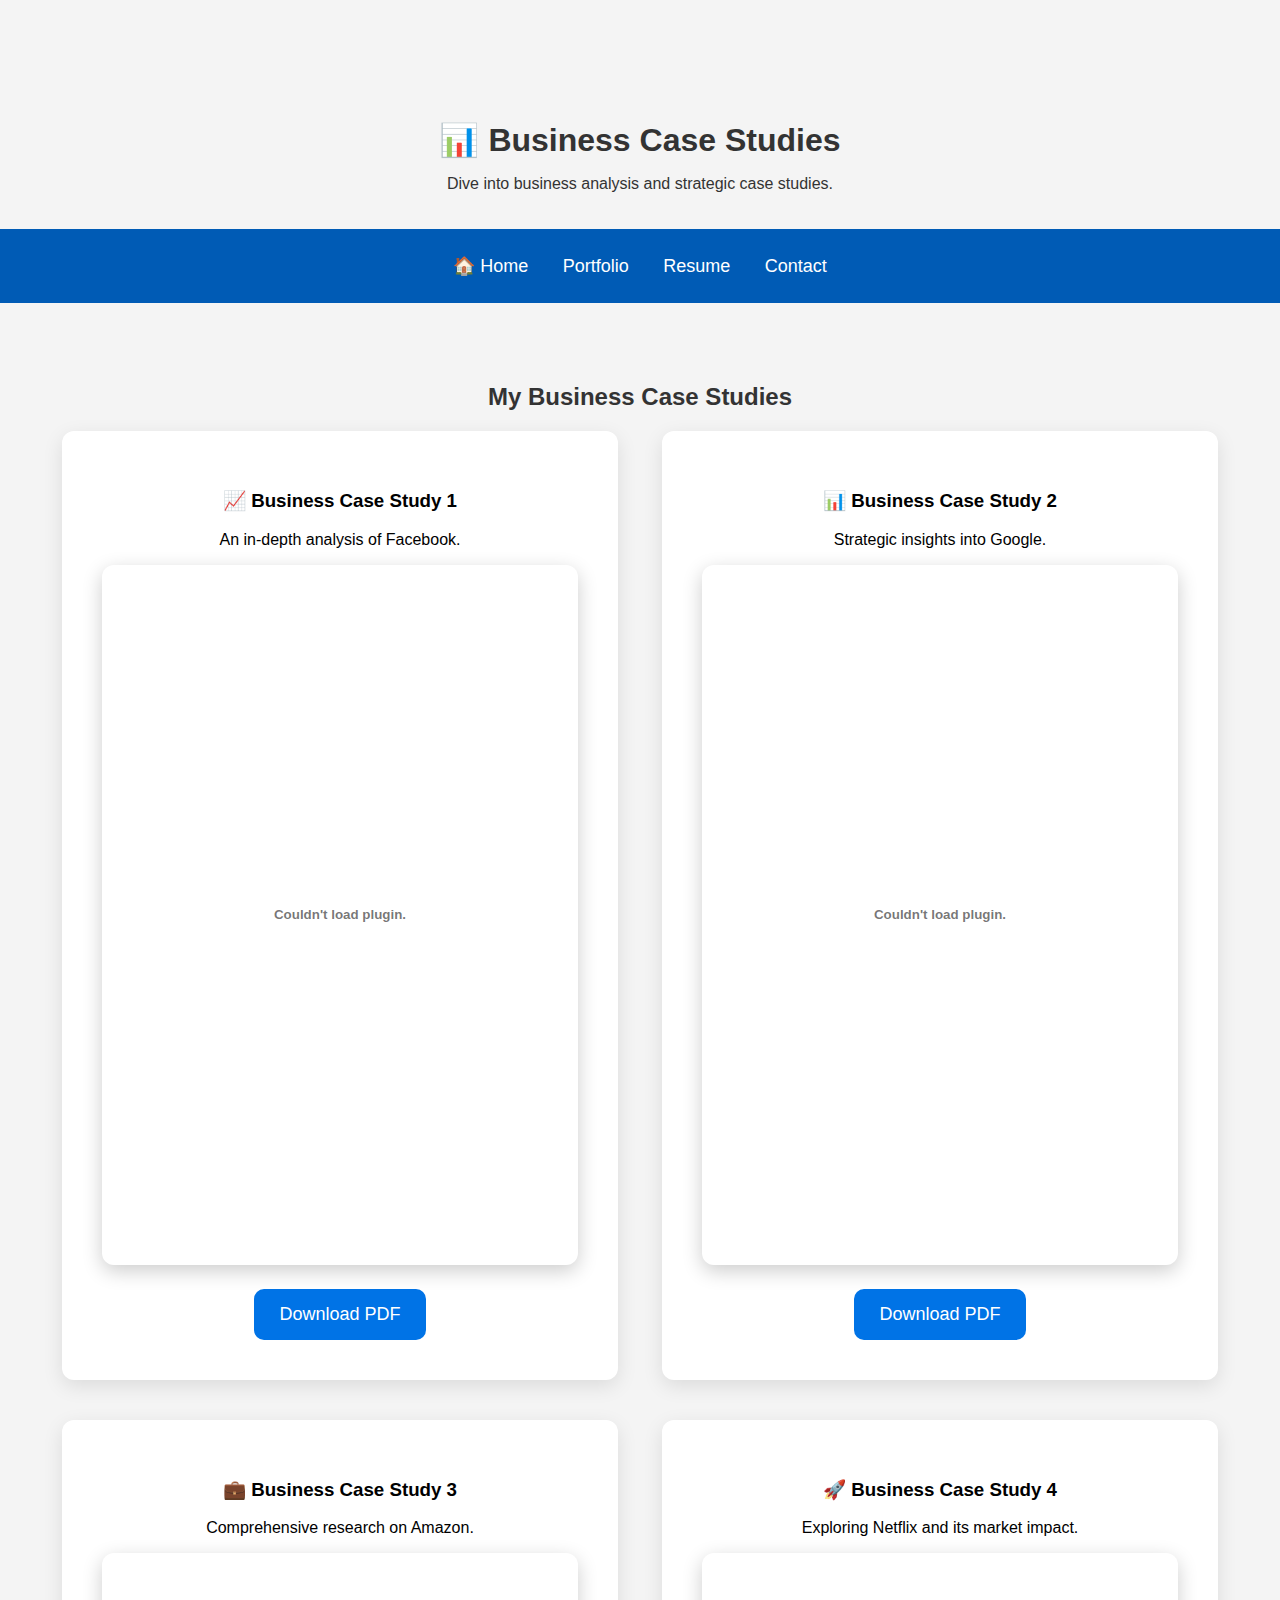
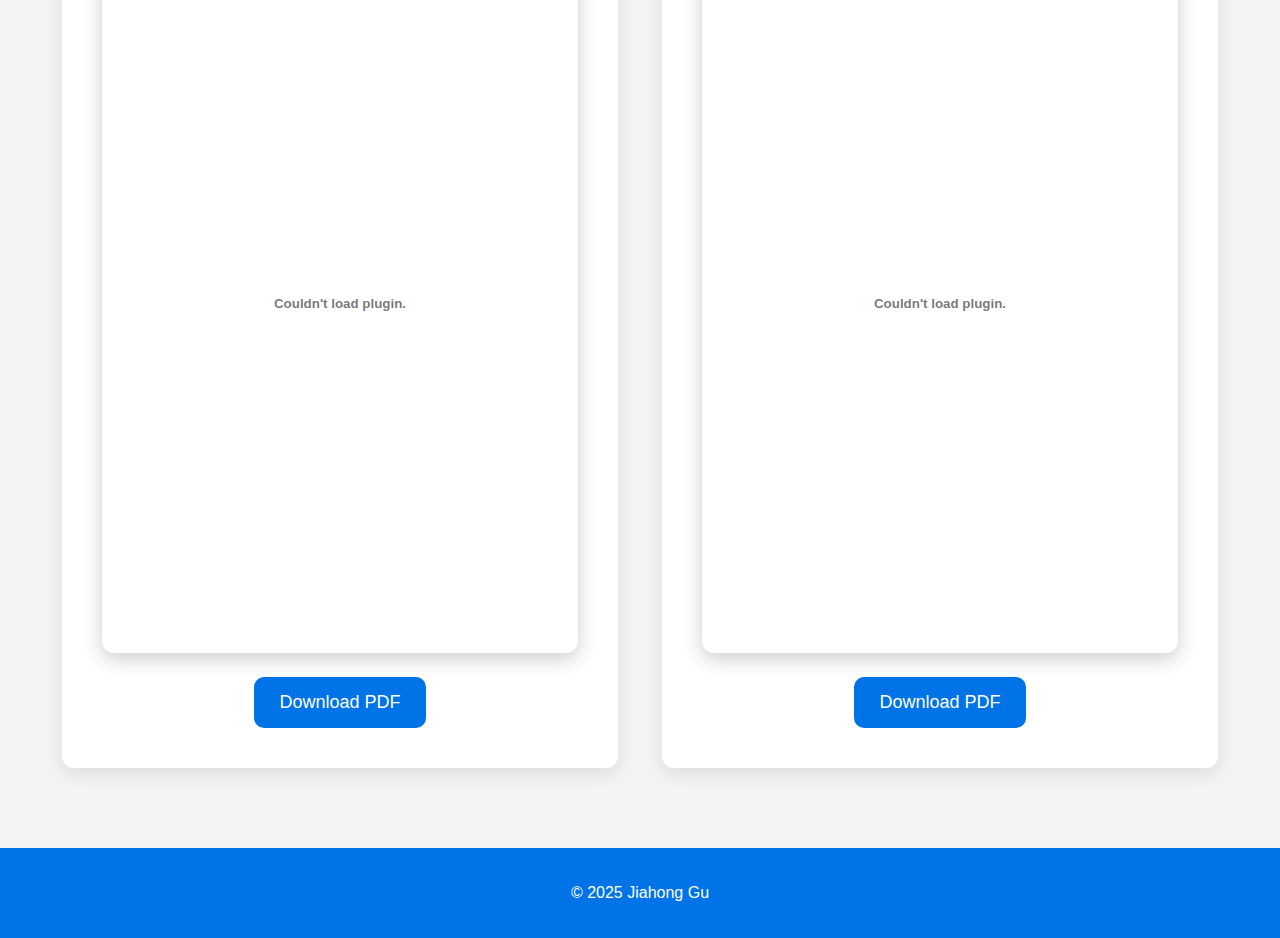
<file: business_case.html>
<!DOCTYPE html>
<html lang="en">
<head>
    <meta charset="UTF-8">
    <meta name="viewport" content="width=device-width, initial-scale=1.0">
    <title>Business Case Studies - Jiahong Gu</title>
    <link rel="stylesheet" href="css/styles.css">
</head>
<body id="business-case-page">

    <header>
        <h1>📊 Business Case Studies</h1>
        <p>Dive into business analysis and strategic case studies.</p>
    </header>

    <nav>
        <ul>
            <li><a href="index.html">🏠 Home</a></li>
            <li><a href="projects.html">Portfolio</a></li>
            <li><a href="resume.html">Resume</a></li>
            <li><a href="contact.html">Contact</a></li>
        </ul>
    </nav>

    <div class="container">
        <h2>My Business Case Studies</h2>

        <div class="project-grid">

            <!-- Business Case 1 -->
            <div class="project-card">
                <h3>📈 Business Case Study 1</h3>
                <p>An in-depth analysis of Facebook.</p>
                <embed src="media/business_case1.pdf" width="1000" height="700" type="application/pdf">
                <a href="media/business_case1.pdf" download class="btn">Download PDF</a>
            </div>

            <!-- Business Case 2 -->
            <div class="project-card">
                <h3>📊 Business Case Study 2</h3>
                <p>Strategic insights into Google.</p>
                <embed src="media/business_case2.pdf" width="1000" height="700" type="application/pdf">
                <a href="media/business_case2.pdf" download class="btn">Download PDF</a>
            </div>

            <!-- Business Case 3 -->
            <div class="project-card">
                <h3>💼 Business Case Study 3</h3>
                <p>Comprehensive research on Amazon.</p>
                <embed src="media/business_case3.pdf" width="1000" height="700" type="application/pdf">
                <a href="media/business_case3.pdf" download class="btn">Download PDF</a>
            </div>

            <!-- Business Case 4 -->
            <div class="project-card">
                <h3>🚀 Business Case Study 4</h3>
                <p>Exploring Netflix and its market impact.</p>
                <embed src="media/business_case4.pdf" width="1000" height="700" type="application/pdf">
                <a href="media/business_case4.pdf" download class="btn">Download PDF</a>
            </div>

        </div>
    </div>

    <footer>
        <p>&copy; 2025 Jiahong Gu</p>
    </footer>

</body>
</html>
</file>
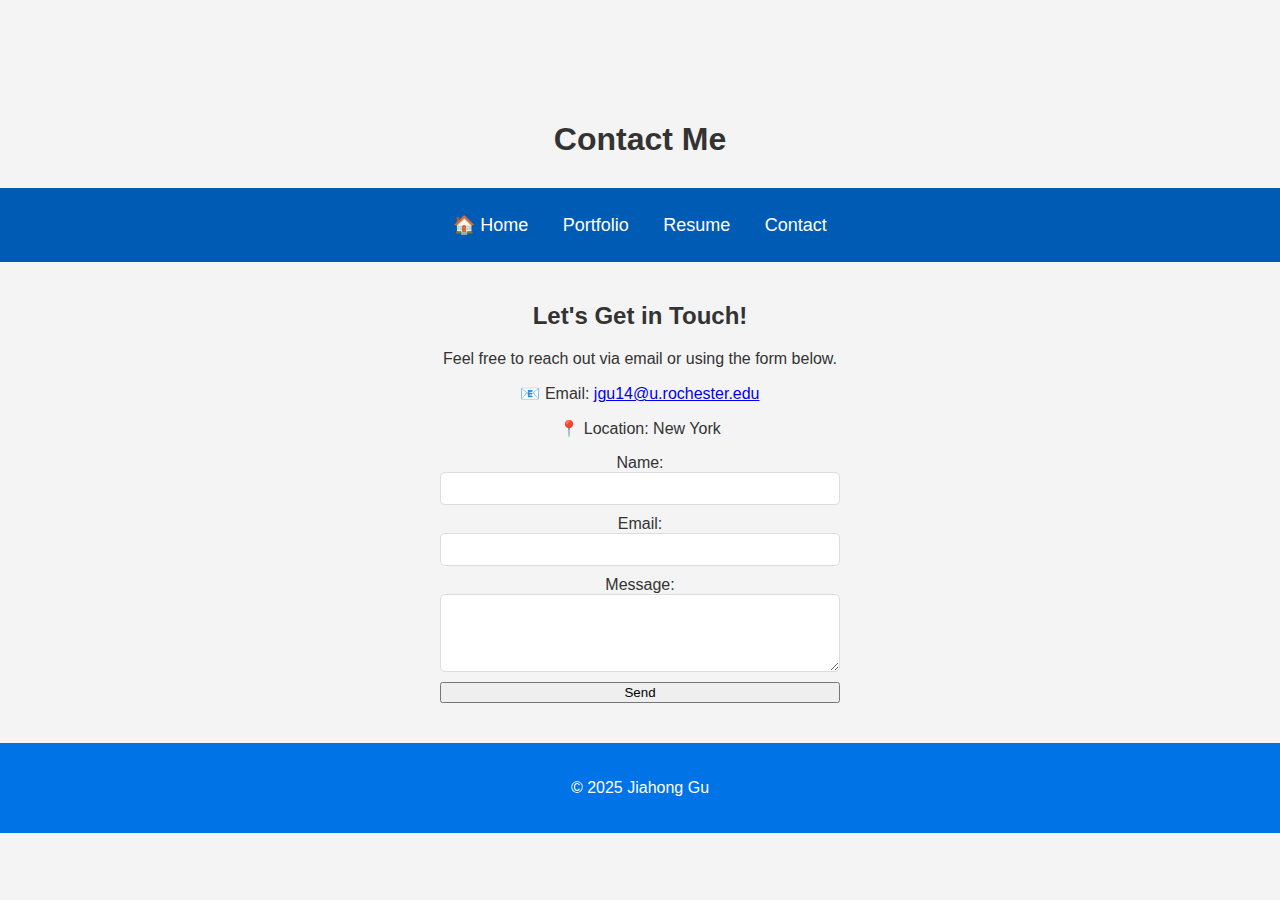
<file: contact.html>
<!DOCTYPE html>
<html lang="en">
<head>
    <meta charset="UTF-8">
    <meta name="viewport" content="width=device-width, initial-scale=1.0">
    <title>Contact - Jiahong Gu</title>
    <link rel="stylesheet" href="css/styles.css">
</head>
<body>

    <header>
        <h1>Contact Me</h1>
    </header>

    <nav>
        <ul>
            <li><a href="index.html">🏠 Home</a></li>
            <li><a href="projects.html">Portfolio</a></li>
            <li><a href="resume.html">Resume</a></li>
            <li><a href="contact.html">Contact</a></li>
        </ul>
    </nav>

    <div class="container">
        <h2>Let's Get in Touch!</h2>
        <p>Feel free to reach out via email or using the form below.</p>

        <p>📧 Email: <a href="jgu14@u.rochester.edu">jgu14@u.rochester.edu</a></p>
        <p>📍 Location: New York</p>

        <form>
            <label for="name">Name:</label>
            <input type="text" id="name" name="name" required>

            <label for="email">Email:</label>
            <input type="email" id="email" name="email" required>

            <label for="message">Message:</label>
            <textarea id="message" name="message" rows="4" required></textarea>

            <button type="submit">Send</button>
        </form>
    </div>

    <footer>
        <p>&copy; 2025 Jiahong Gu</p>
    </footer>

</body>
</html>
</file>
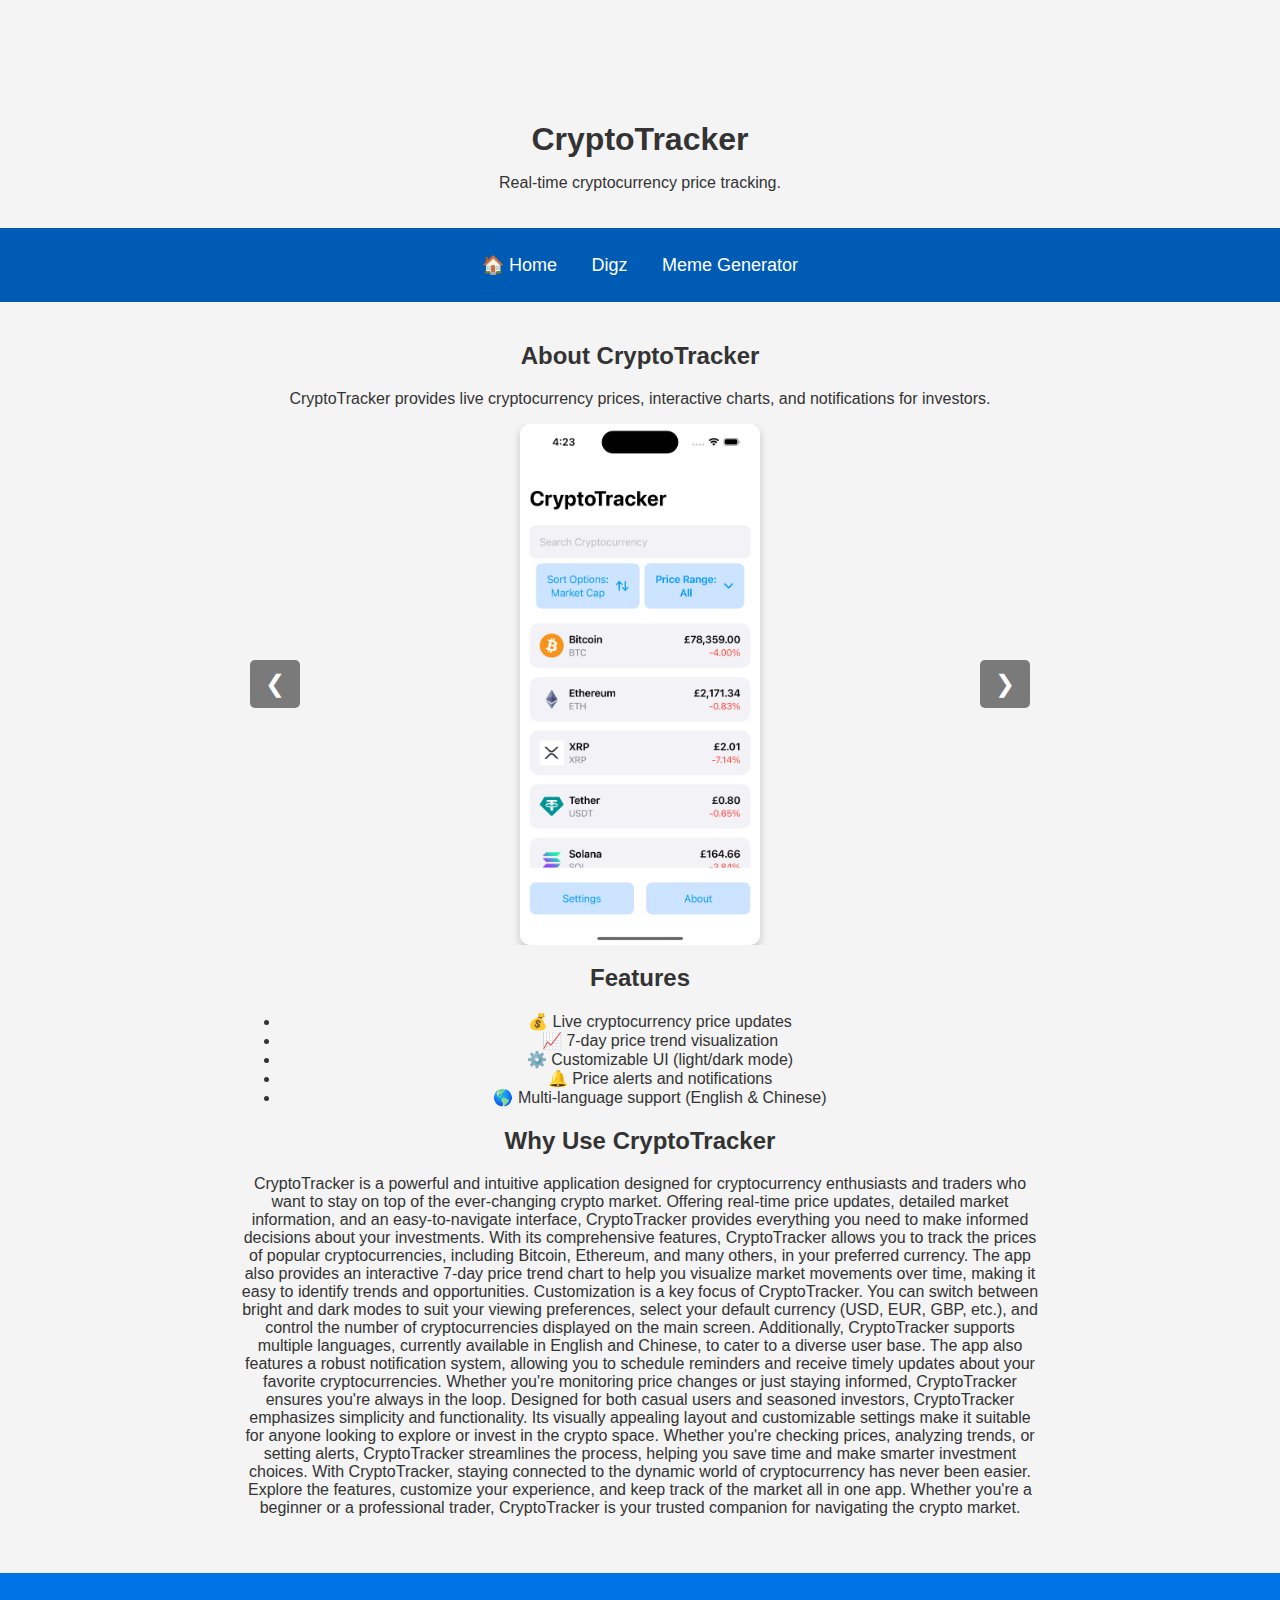
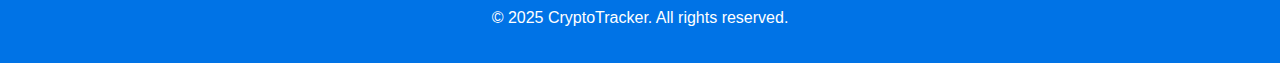
<file: crypto.html>
<!DOCTYPE html>
<html lang="en">
<head>
    <meta charset="UTF-8">
    <meta name="viewport" content="width=device-width, initial-scale=1.0">
    <title>CryptoTracker</title>
    <link rel="stylesheet" href="css/styles.css">
    <script defer src="js/script.js"></script>
</head>
<body>

    <header>
        <h1>CryptoTracker</h1>
        <p>Real-time cryptocurrency price tracking.</p>
    </header>

    <nav>
        <ul>
            <li><a href="index.html">🏠 Home</a></li>
            <li><a href="digz.html">Digz</a></li>
            <li><a href="meme.html">Meme Generator</a></li>
        </ul>
    </nav>

    <div class="container">
        <section>
            <h2>About CryptoTracker</h2>
            <p>CryptoTracker provides live cryptocurrency prices, interactive charts, and notifications for investors.</p>
        </section>

        <!-- Slideshow for CryptoTracker -->
<!-- Slideshow for CryptoTracker -->
<div class="slideshow-container">
    <button class="prev">&#10094;</button>
    <div class="slides-wrapper">
        <div class="slide">
            <img src="images/crypto1.png" alt="CryptoTracker Screenshot">
        </div>
        <div class="slide">
            <img src="images/crypto2.png" alt="CryptoTracker Trends">
        </div>
        <div class="slide">
            <img src="images/crypto3.png" alt="CryptoTracker Notifications">
        </div>
    </div>
    <button class="next">&#10095;</button>
</div>


        <section>
            <h2>Features</h2>
            <ul>
                <li>💰 Live cryptocurrency price updates</li>
                <li>📈 7-day price trend visualization</li>
                <li>⚙️ Customizable UI (light/dark mode)</li>
                <li>🔔 Price alerts and notifications</li>
                <li>🌎 Multi-language support (English & Chinese)</li>
            </ul>
        </section>

        <section>
            <h2>Why Use CryptoTracker</h2>
            <p>CryptoTracker is a powerful and intuitive application designed for cryptocurrency enthusiasts and traders who want to stay on top of the ever-changing crypto market. Offering real-time price updates, detailed market information, and an easy-to-navigate interface, CryptoTracker provides everything you need to make informed decisions about your investments. With its comprehensive features, CryptoTracker allows you to track the prices of popular cryptocurrencies, including Bitcoin, Ethereum, and many others, in your preferred currency. The app also provides an interactive 7-day price trend chart to help you visualize market movements over time, making it easy to identify trends and opportunities. Customization is a key focus of CryptoTracker. You can switch between bright and dark modes to suit your viewing preferences, select your default currency (USD, EUR, GBP, etc.), and control the number of cryptocurrencies displayed on the main screen. Additionally, CryptoTracker supports multiple languages, currently available in English and Chinese, to cater to a diverse user base. The app also features a robust notification system, allowing you to schedule reminders and receive timely updates about your favorite cryptocurrencies. Whether you're monitoring price changes or just staying informed, CryptoTracker ensures you're always in the loop. Designed for both casual users and seasoned investors, CryptoTracker emphasizes simplicity and functionality. Its visually appealing layout and customizable settings make it suitable for anyone looking to explore or invest in the crypto space. Whether you're checking prices, analyzing trends, or setting alerts, CryptoTracker streamlines the process, helping you save time and make smarter investment choices. With CryptoTracker, staying connected to the dynamic world of cryptocurrency has never been easier. Explore the features, customize your experience, and keep track of the market all in one app. Whether you're a beginner or a professional trader, CryptoTracker is your trusted companion for navigating the crypto market.
            </p>
        </section>


    </div>

    <footer>
        <p>&copy; 2025 CryptoTracker. All rights reserved.</p>
    </footer>

</body>
</html>
</file>
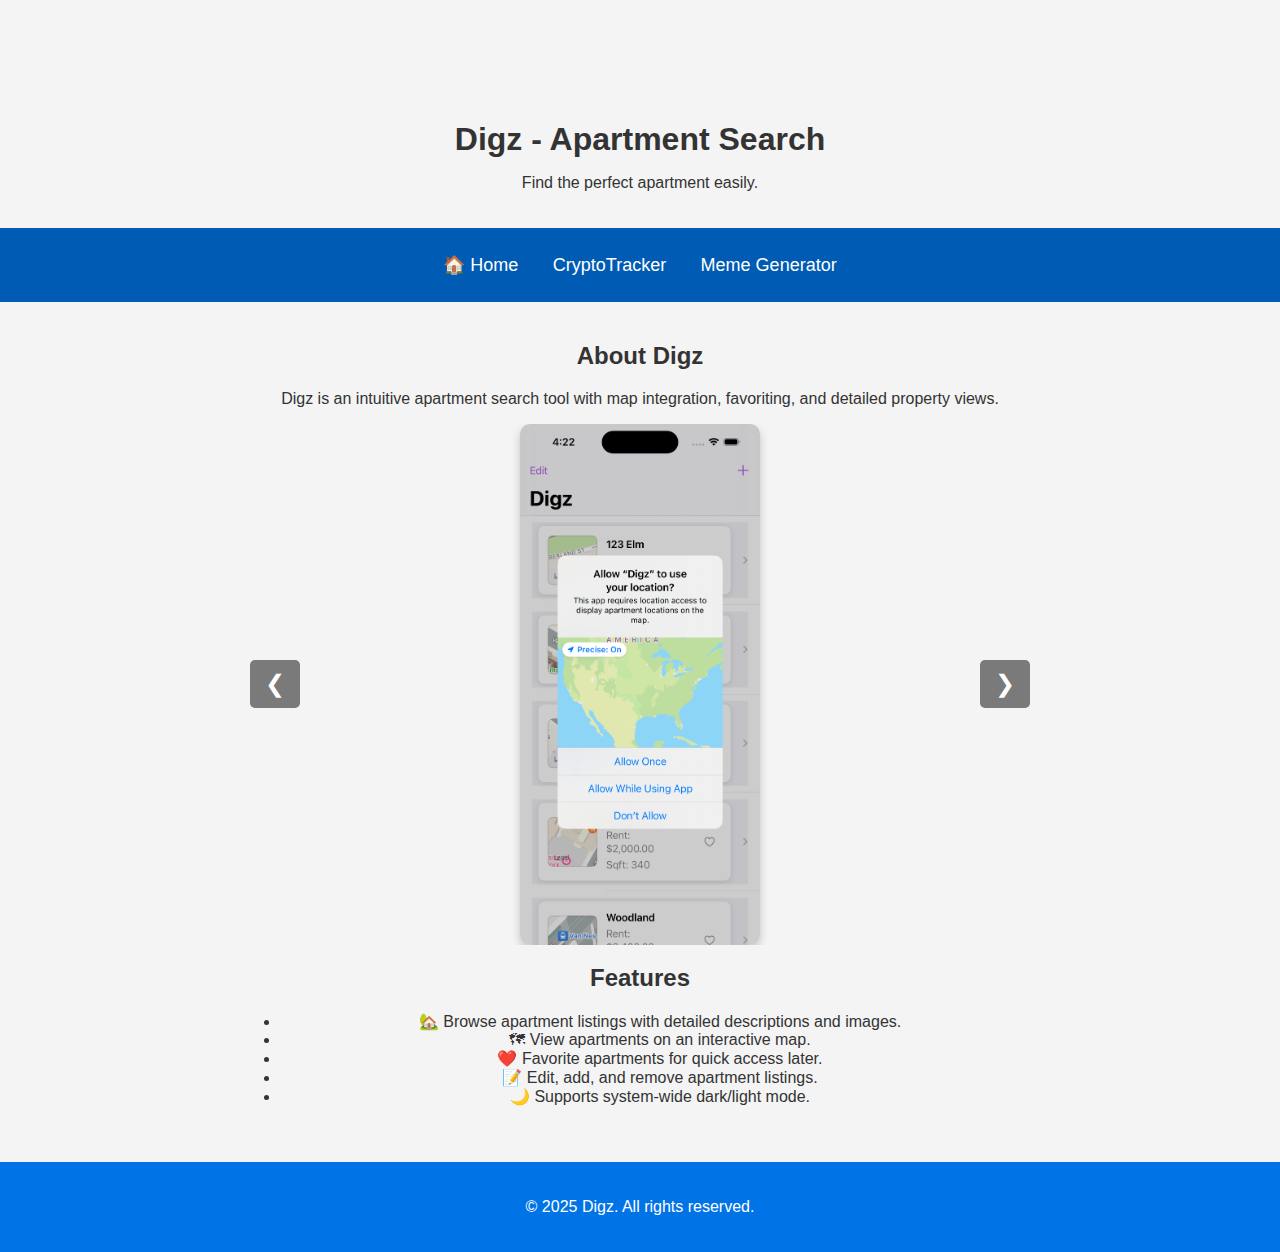
<file: digz.html>
<!DOCTYPE html>
<html lang="en">
<head>
    <meta charset="UTF-8">
    <meta name="viewport" content="width=device-width, initial-scale=1.0">
    <title>Digz - Apartment Search</title>
    <link rel="stylesheet" href="css/styles.css">
    <script defer src="js/script.js"></script>
</head>
<body>

    <header>
        <h1>Digz - Apartment Search</h1>
        <p>Find the perfect apartment easily.</p>
    </header>

    <nav>
        <ul>
            <li><a href="index.html">🏠 Home</a></li>
            <li><a href="crypto.html">CryptoTracker</a></li>
            <li><a href="meme.html">Meme Generator</a></li>
        </ul>
    </nav>

    <div class="container">
        <section>
            <h2>About Digz</h2>
            <p>Digz is an intuitive apartment search tool with map integration, favoriting, and detailed property views.</p>
        </section>

        <!-- Slideshow for Digz -->
<!-- Slideshow for Meme Generator -->
<div class="slideshow-container">
    <button class="prev">&#10094;</button>
    <div class="slides-wrapper">
        <div class="slide">
            <img src="images/digz1.png" alt="Ask for privacy">
        </div>
        <div class="slide">
            <img src="images/digz2.png" alt="House List">
        </div>
        <div class="slide">
            <img src="images/digz3.png" alt="Map">
        </div>
    </div>
    <button class="next">&#10095;</button>
</div> <!-- 这里是补上的 `</div>` -->


        <section>
            <h2>Features</h2>
            <ul>
                <li>🏡 Browse apartment listings with detailed descriptions and images.</li>
                <li>🗺 View apartments on an interactive map.</li>
                <li>❤️ Favorite apartments for quick access later.</li>
                <li>📝 Edit, add, and remove apartment listings.</li>
                <li>🌙 Supports system-wide dark/light mode.</li>
            </ul>
        </section>

    </div>

    <footer>
        <p>&copy; 2025 Digz. All rights reserved.</p>
    </footer>

</body>
</html>
</file>
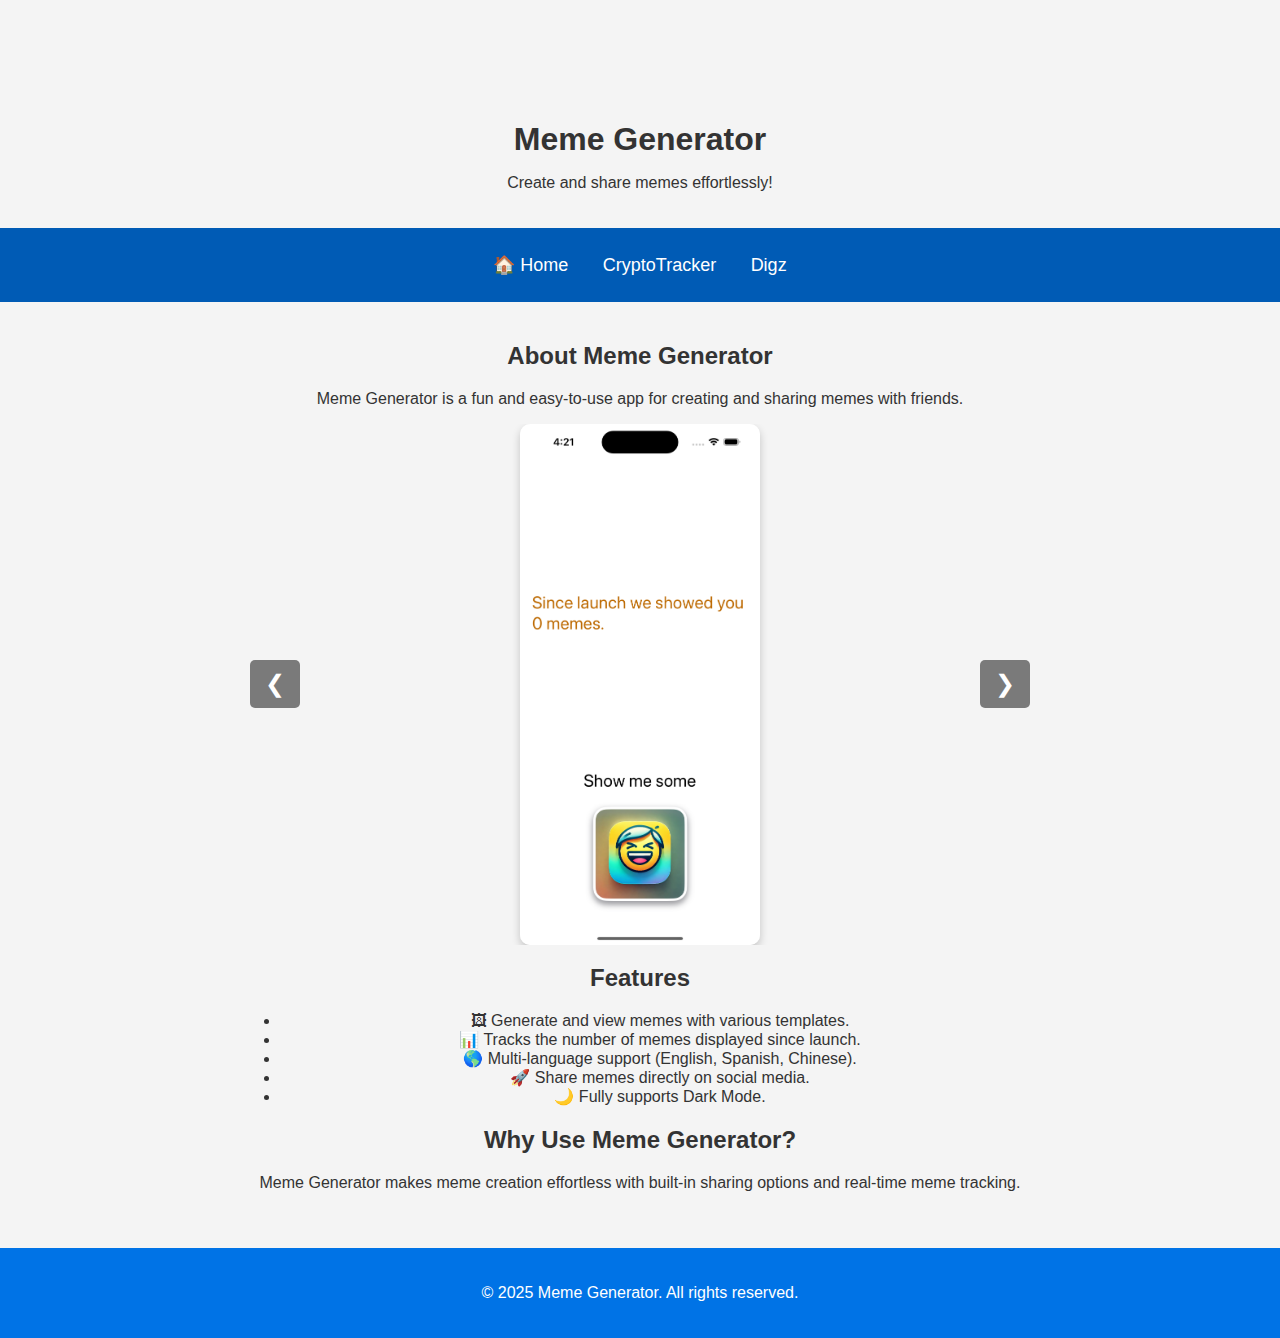
<file: meme.html>
<!DOCTYPE html>
<html lang="en">
<head>
    <meta charset="UTF-8">
    <meta name="viewport" content="width=device-width, initial-scale=1.0">
    <title>Meme Generator</title>
    <link rel="stylesheet" href="css/styles.css">
    <script defer src="js/script.js"></script>
</head>
<body>

    <header>
        <h1>Meme Generator</h1>
        <p>Create and share memes effortlessly!</p>
    </header>

    <nav>
        <ul>
            <li><a href="index.html">🏠 Home</a></li>
            <li><a href="crypto.html">CryptoTracker</a></li>
            <li><a href="digz.html">Digz</a></li>
        </ul>
    </nav>

    <div class="container">
        <section>
            <h2>About Meme Generator</h2>
            <p>Meme Generator is a fun and easy-to-use app for creating and sharing memes with friends.</p>
        </section>

        <!-- Slideshow for Meme Generator -->
<!-- Slideshow for Meme Generator -->
<div class="slideshow-container">
    <button class="prev">&#10094;</button>
    <div class="slides-wrapper">
        <div class="slide">
            <img src="images/meme1.png" alt="Meme Generator Screenshot">
        </div>
        <div class="slide">
            <img src="images/meme2.png" alt="Meme Generator in Action">
        </div>
        <div class="slide">
            <img src="images/meme3.png" alt="Meme Sharing Feature">
        </div>
    </div>
    <button class="next">&#10095;</button>
</div> <!-- 这里是补上的 `</div>` -->


        <section>
            <h2>Features</h2>
            <ul>
                <li>🖼 Generate and view memes with various templates.</li>
                <li>📊 Tracks the number of memes displayed since launch.</li>
                <li>🌎 Multi-language support (English, Spanish, Chinese).</li>
                <li>🚀 Share memes directly on social media.</li>
                <li>🌙 Fully supports Dark Mode.</li>
            </ul>
        </section>

        <section>
            <h2>Why Use Meme Generator?</h2>
            <p>Meme Generator makes meme creation effortless with built-in sharing options and real-time meme tracking.</p>
        </section>

    </div>

    <footer>
        <p>&copy; 2025 Meme Generator. All rights reserved.</p>
    </footer>

</body>
</html>
</file>
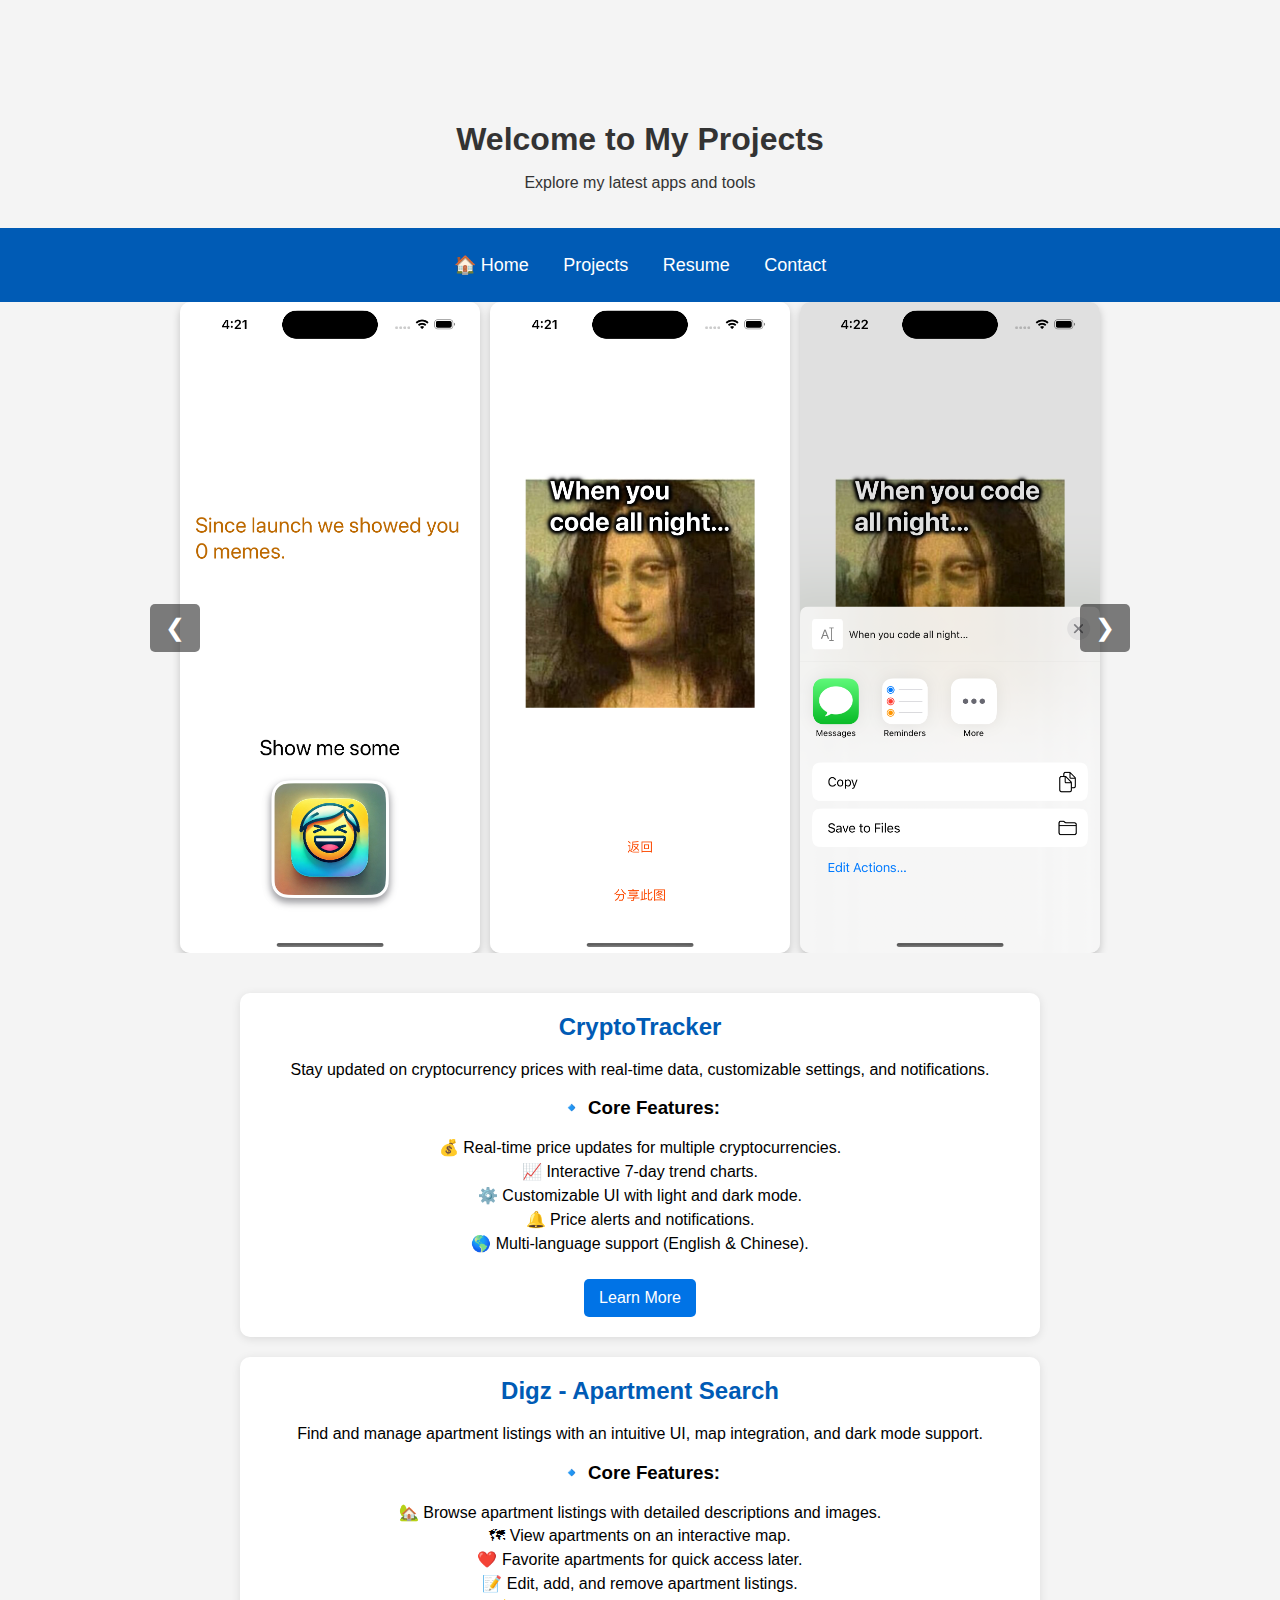
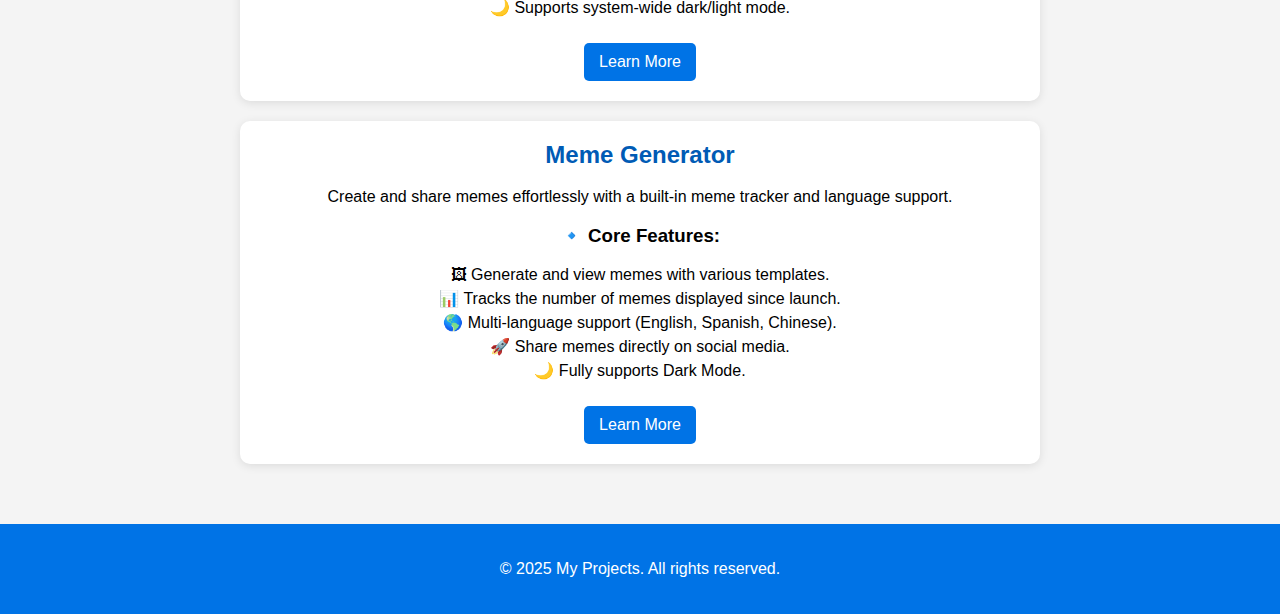
<file: mobile_apps.html>
<!DOCTYPE html>
<html lang="en">
<head>
    <meta charset="UTF-8">
    <meta name="viewport" content="width=device-width, initial-scale=1.0">
    <title>My Projects</title>
    <link rel="stylesheet" href="css/styles.css">
    <script defer src="js/script.js"></script>
</head>
<body>

    <header>
        <h1>Welcome to My Projects</h1>
        <p>Explore my latest apps and tools</p>
    </header>

<nav>
    <ul>
        <li><a href="index.html">🏠 Home</a></li>
        <li><a href="projects.html">Projects</a></li>
        <li><a href="resume.html">Resume</a></li>
        <li><a href="contact.html">Contact</a></li>
    </ul>
</nav>


    <!-- Slideshow Container -->
    <div class="slideshow-container">
        <button class="prev">&#10094;</button>
        <div class="slides-wrapper">
            <!-- 第一组：Meme Generator -->
            <div class="slide">
                <img src="images/meme1.png" alt="Meme Generator Screenshot">
                <img src="images/meme2.png" alt="Meme Generator Screenshot">
                <img src="images/meme3.png" alt="Meme Generator Screenshot">
            </div>
            <!-- 第二组：Digz -->
            <div class="slide">
                <img src="images/digz1.png" alt="Digz Screenshot">
                <img src="images/digz2.png" alt="Digz Screenshot">
                <img src="images/digz3.png" alt="Digz Screenshot">
            </div>
            <!-- 第三组：CryptoTracker -->
            <div class="slide">
                <img src="images/crypto1.png" alt="CryptoTracker Screenshot">
                <img src="images/crypto2.png" alt="CryptoTracker Screenshot">
                <img src="images/crypto3.png" alt="CryptoTracker Screenshot">
            </div>
        </div>
        <button class="next">&#10095;</button>
    </div>

    <!-- 项目展示 -->
    <div class="container">
        <section class="project-card">
            <div class="project-content">
                <h2>CryptoTracker</h2>
                <p class="project-description">Stay updated on cryptocurrency prices with real-time data, customizable settings, and notifications.</p>
                <div class="project-details">
                    <h3>🔹 Core Features:</h3>
                    <ul>
                        <li>💰 Real-time price updates for multiple cryptocurrencies.</li>
                        <li>📈 Interactive 7-day trend charts.</li>
                        <li>⚙️ Customizable UI with light and dark mode.</li>
                        <li>🔔 Price alerts and notifications.</li>
                        <li>🌎 Multi-language support (English & Chinese).</li>
                    </ul>
                </div>
                <a href="crypto.html" class="btn">Learn More</a>
            </div>
        </section>

        <section class="project-card">
            <div class="project-content">
                <h2>Digz - Apartment Search</h2>
                <p class="project-description">Find and manage apartment listings with an intuitive UI, map integration, and dark mode support.</p>
                <div class="project-details">
                    <h3>🔹 Core Features:</h3>
                    <ul>
                        <li>🏡 Browse apartment listings with detailed descriptions and images.</li>
                        <li>🗺 View apartments on an interactive map.</li>
                        <li>❤️ Favorite apartments for quick access later.</li>
                        <li>📝 Edit, add, and remove apartment listings.</li>
                        <li>🌙 Supports system-wide dark/light mode.</li>
                    </ul>
                </div>
                <a href="digz.html" class="btn">Learn More</a>
            </div>
        </section>

        <section class="project-card">
            <div class="project-content">
                <h2>Meme Generator</h2>
                <p class="project-description">Create and share memes effortlessly with a built-in meme tracker and language support.</p>
                <div class="project-details">
                    <h3>🔹 Core Features:</h3>
                    <ul>
                        <li>🖼 Generate and view memes with various templates.</li>
                        <li>📊 Tracks the number of memes displayed since launch.</li>
                        <li>🌎 Multi-language support (English, Spanish, Chinese).</li>
                        <li>🚀 Share memes directly on social media.</li>
                        <li>🌙 Fully supports Dark Mode.</li>
                    </ul>
                </div>
                <a href="meme.html" class="btn">Learn More</a>
            </div>
        </section>
    </div>

    <footer>
        <p>&copy; 2025 My Projects. All rights reserved.</p>
    </footer>

</body>
</html>
</file>
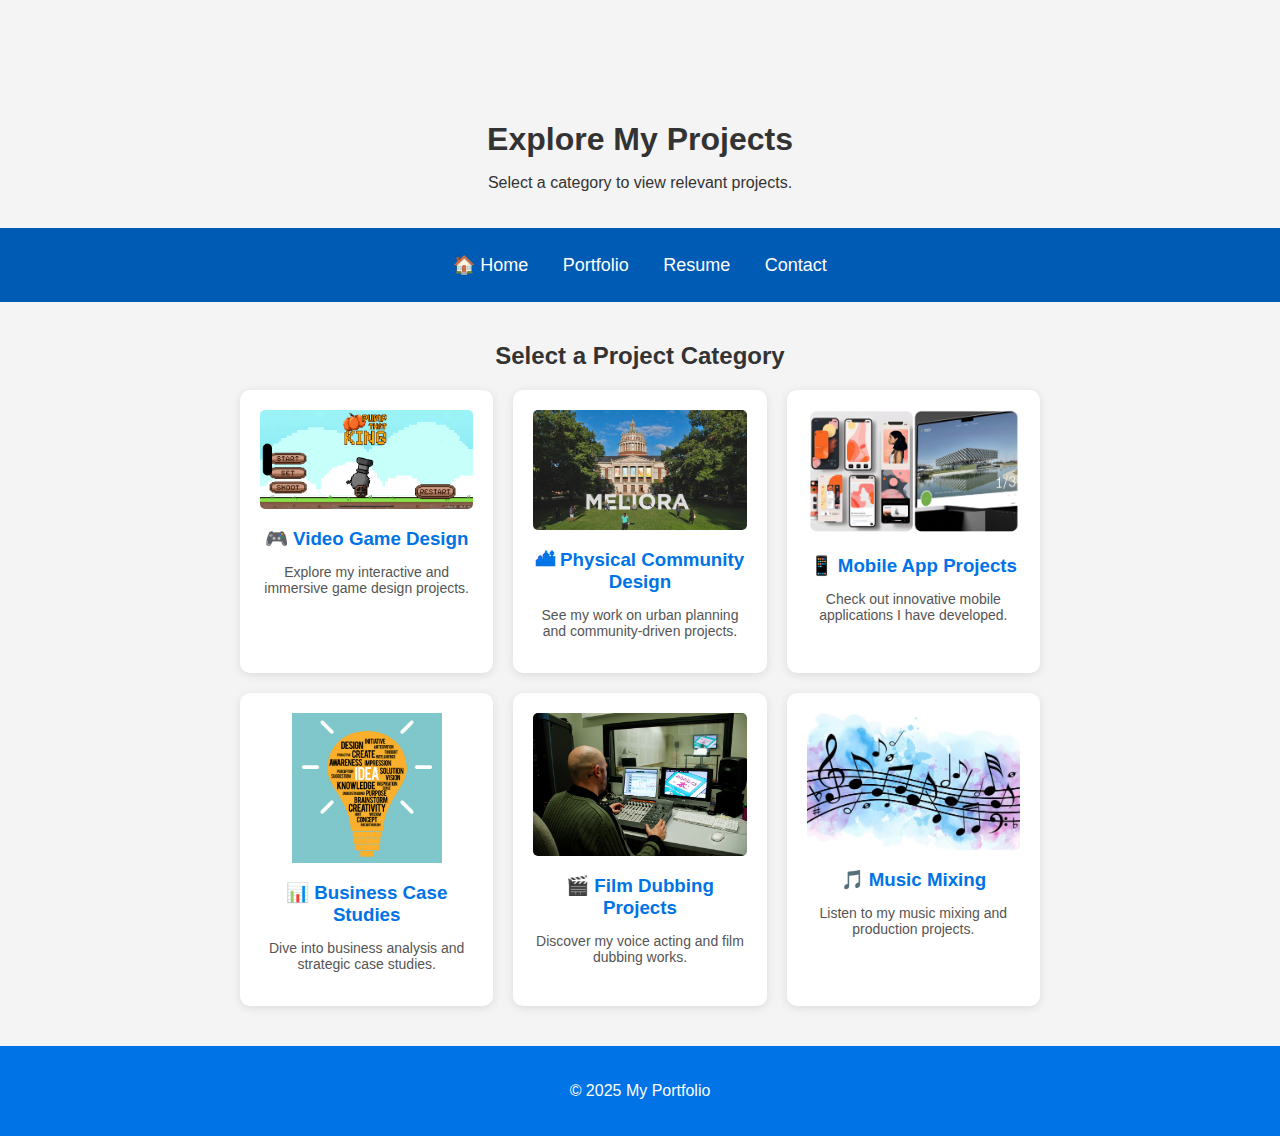
<file: projects.html>
<!DOCTYPE html>
<html lang="en">
<head>
    <meta charset="UTF-8">
    <meta name="viewport" content="width=device-width, initial-scale=1.0">
    <title>Project Categories - My Portfolio</title>
    <link rel="stylesheet" href="css/styles.css">
</head>
<body>

    <header>
        <h1>Explore My Projects</h1>
        <p>Select a category to view relevant projects.</p>
    </header>

    <nav>
        <ul>
            <li><a href="index.html">🏠 Home</a></li>
            <li><a href="projects.html">Portfolio</a></li>
            <li><a href="resume.html">Resume</a></li>
            <li><a href="contact.html">Contact</a></li>
        </ul>
    </nav>

    <div class="container">
        <h2>Select a Project Category</h2>
        <div class="category-grid">
            <a href="video_games.html" class="category-card">
                <img src="images/game_design.png" alt="Video Game Design">
                <h3>🎮 Video Game Design</h3>
                <p>Explore my interactive and immersive game design projects.</p>
            </a>

            <a href="https://jgu140.wixsite.com/my-site-2" class="category-card">
                <img src="images/community_design.jpeg" alt="Physical Community Design">
                <h3>🏙 Physical Community Design</h3>
                <p>See my work on urban planning and community-driven projects.</p>
            </a>

            <a href="mobile_apps.html" class="category-card">
                <img src="images/mobile_apps.jpg" alt="Mobile App Projects">
                <h3>📱 Mobile App Projects</h3>
                <p>Check out innovative mobile applications I have developed.</p>
            </a>

            <a href="business_case.html" class="category-card">
                <img src="images/business_case.jpeg" alt="Business Case Studies">
                <h3>📊 Business Case Studies</h3>
                <p>Dive into business analysis and strategic case studies.</p>
            </a>

            <a href="film_dubbing.html" class="category-card">
                <img src="images/film_dubbing.jpeg" alt="Film Dubbing Projects">
                <h3>🎬 Film Dubbing Projects</h3>
                <p>Discover my voice acting and film dubbing works.</p>
            </a>

            <a href="music_mixing.html" class="category-card">
                <img src="images/music_mixing.jpeg" alt="Music Mixing Portfolio">
                <h3>🎵 Music Mixing</h3>
                <p>Listen to my music mixing and production projects.</p>
            </a>
        </div>
    </div>

    <footer>
        <p>&copy; 2025 My Portfolio</p>
    </footer>

</body>
</html>
</file>
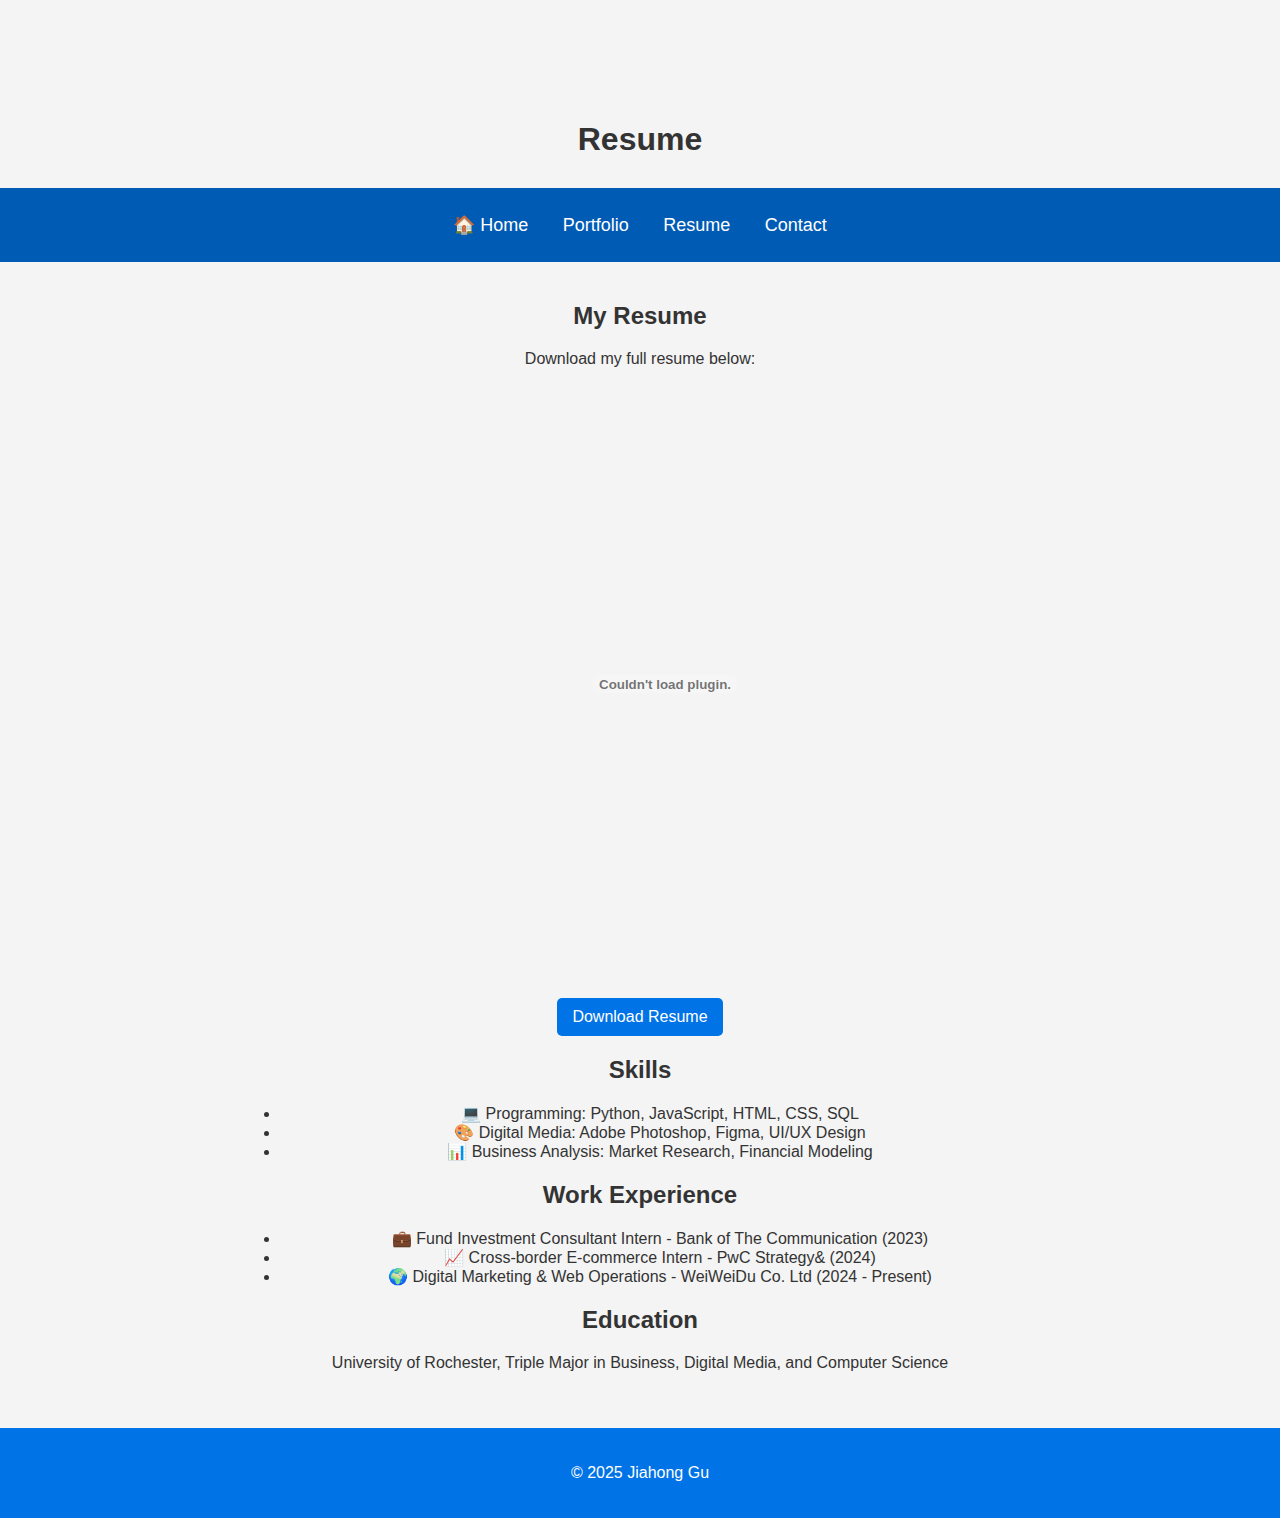
<file: resume.html>
<!DOCTYPE html>
<html lang="en">
<head>
    <meta charset="UTF-8">
    <meta name="viewport" content="width=device-width, initial-scale=1.0">
    <title>Resume - Jiahong Gu</title>
    <link rel="stylesheet" href="css/styles.css">
</head>
<body>

    <header>
        <h1>Resume</h1>
    </header>

    <nav>
        <ul>
            <li><a href="index.html">🏠 Home</a></li>
            <li><a href="projects.html">Portfolio</a></li>
            <li><a href="resume.html">Resume</a></li>
            <li><a href="contact.html">Contact</a></li>
        </ul>
    </nav>

    <div class="container">
        <h2>My Resume</h2>
        <p>Download my full resume below:</p>

        <!-- PDF Resume Embed -->
        <embed src="media/JiahongGu_Resume.pdf" width="850" height="600" type="application/pdf">

        <!-- Download Button -->
        <a href="media/JiahongGu_Resume.pdf" download class="btn">Download Resume</a>

        <h2>Skills</h2>
        <ul>
            <li>💻 Programming: Python, JavaScript, HTML, CSS, SQL</li>
            <li>🎨 Digital Media: Adobe Photoshop, Figma, UI/UX Design</li>
            <li>📊 Business Analysis: Market Research, Financial Modeling</li>
        </ul>

        <h2>Work Experience</h2>
        <ul>
            <li>💼 Fund Investment Consultant Intern - Bank of The Communication (2023)</li>
            <li>📈 Cross-border E-commerce Intern - PwC Strategy& (2024)</li>
            <li>🌍 Digital Marketing & Web Operations - WeiWeiDu Co. Ltd (2024 - Present)</li>
        </ul>

        <h2>Education</h2>
        <p>University of Rochester, Triple Major in Business, Digital Media, and Computer Science</p>
    </div>

    <footer>
        <p>&copy; 2025 Jiahong Gu</p>
    </footer>

</body>
</html>
</file>
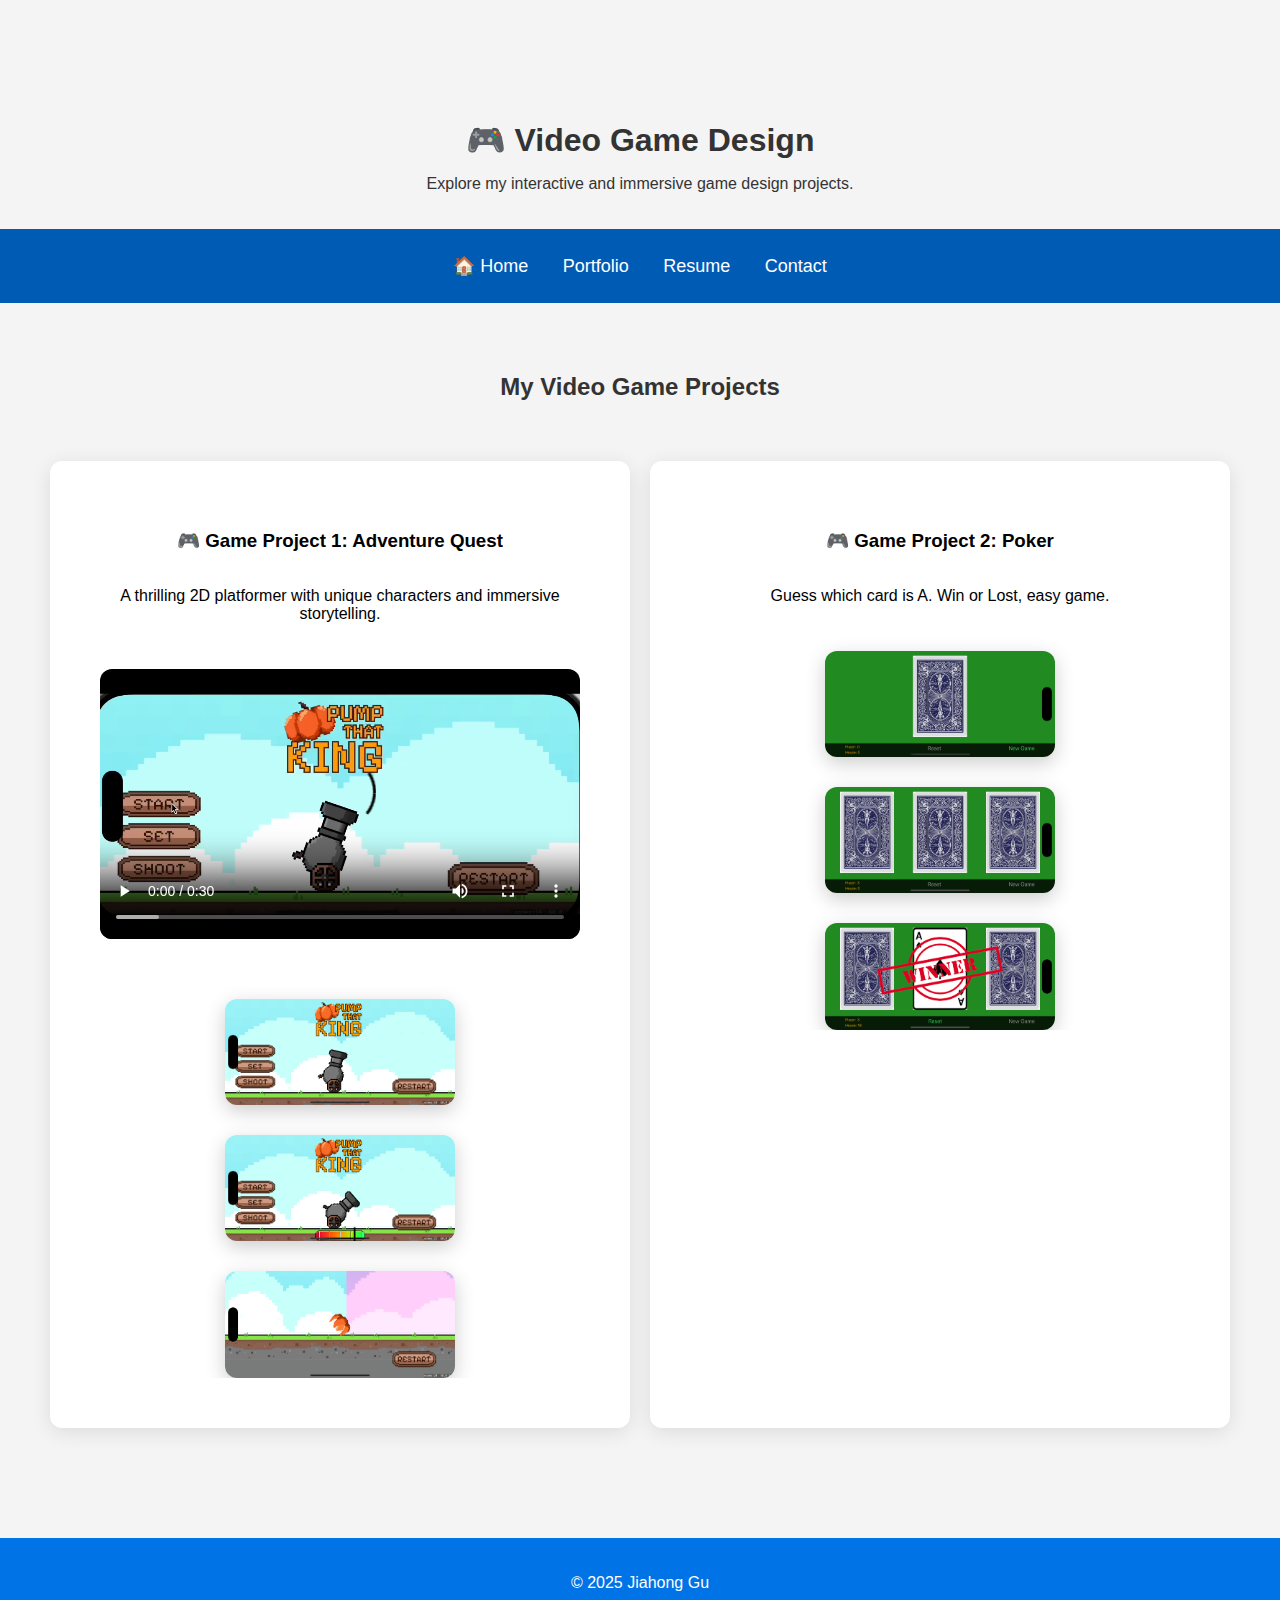
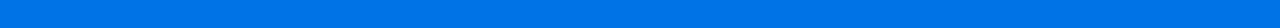
<file: video_games.html>
<!DOCTYPE html>
<html lang="en">
<head>
    <meta charset="UTF-8">
    <meta name="viewport" content="width=device-width, initial-scale=1.0">
    <title>Video Game Design - Jiahong Gu</title>
    <link rel="stylesheet" href="css/styles.css">
</head>
<body id="video-game-page">

    <header>
        <h1>🎮 Video Game Design</h1>
        <p>Explore my interactive and immersive game design projects.</p>
    </header>

    <nav>
        <ul>
            <li><a href="index.html">🏠 Home</a></li>
            <li><a href="projects.html">Portfolio</a></li>
            <li><a href="resume.html">Resume</a></li>
            <li><a href="contact.html">Contact</a></li>
        </ul>
    </nav>

    <div class="container">
        <h2>My Video Game Projects</h2>

        <div class="project-grid">

            <!-- Game Project 1 -->
            <div class="project-card">
                <h3>🎮 Game Project 1: Adventure Quest</h3>
                <p>A thrilling 2D platformer with unique characters and immersive storytelling.</p>
                <div class="video-container">
                <video controls>
                    <source src="media/video_game.mp4" type="video/mp4">
                    Your browser does not support the video tag.
                </video>
                </div>
                <div class="image-gallery">
                    <img src="images/game1.png" alt="Game 1 Screenshot 1">
                    <img src="images/game2.png" alt="Game 1 Screenshot 2">
                    <img src="images/game3.png" alt="Game 1 Screenshot 3">
                </div>
            </div>

            <!-- Game Project 2 -->
            <div class="project-card">
                <h3>🎮 Game Project 2: Poker</h3>
                <p>Guess which card is A. Win or Lost, easy game.</p>
                <div class="image-gallery">
                    <img src="images/game4.png" alt="Game 2 Screenshot 1">
                    <img src="images/game5.png" alt="Game 2 Screenshot 2">
                    <img src="images/game6.png" alt="Game 2 Screenshot 3">
                </div>
            </div>

        </div>
    </div>

    <footer>
        <p>&copy; 2025 Jiahong Gu</p>
    </footer>

</body>
</html>
</file>
<file: css/styles.css>
/* General Styles */
/* Modify container only for index.html */
body#index-page .container {
    max-width: 1200px; /* 增加页面最大宽度 */
    padding: 40px; /* 增加边距，使内容不显得太紧凑 */
    text-align: left; /* 让文本靠左对齐，更自然 */
}

/* 让 index.html 的 section 更有间距 */
body#index-page section {
    margin-bottom: 40px;
}

/* 让 index.html 里面的 h2 变大一些，提高层次感 */
body#index-page h2 {
    font-size: 28px;
    color: #005bb5;
    margin-bottom: 15px;
}

/* 让文本更易读 */
body#index-page p {
    font-size: 18px;
    line-height: 1.6;
    color: #444;
}

/* 让 index.html 的图片居中 */
body#index-page .profile-pic {
    display: block;
    margin: 20px auto;
    width: 180px; /* 调整大小 */
}

/* 增加 index.html 主页的内容区域宽度 */
body#index-page .project-grid {
    grid-template-columns: repeat(auto-fit, minmax(300px, 1fr)); /* 让项目卡片更大 */
    gap: 30px;
}


body {
    font-family: Arial, sans-serif;
    margin: 0;
    padding: 0;
    background-color: #f4f4f4;
    color: #333;
}

header {
    padding-top: 100px; 
    text-align: center;
    background: #f4f4f4;
    padding-bottom: 20px;
}

header h1 {
    margin-bottom: 10px; 
}

header h3 {
    font-size: 18px; 
    color: #555; 
}

#main-nav {
    position: fixed;
    top: 0;
    width: 100%;
    padding: 15px 0;
    z-index: 1000;
    background: linear-gradient(90deg, rgba(0, 119, 255, 0.7), rgba(0, 183, 255, 0.7)); /* 初始渐变 */
    transition: background 0.5s ease;
}

.scrolled {
    background: linear-gradient(90deg, rgba(0, 119, 255, 1), rgba(0, 183, 255, 1)); /* 滚动后更深 */
}

nav {
    background-color: #005bb5;
    padding: 10px 0;
    text-align: center;
}

nav ul {
    list-style: none;
    padding: 0;
}

nav ul li {
    display: inline;
    margin: 0 15px;
}

nav ul li a {
    color: white;
    text-decoration: none;
    font-size: 18px;
}

.container {
    max-width: 1100px;
    margin: auto;
    padding: 20px;
}

/* Slideshow */
.slideshow-container {
    position: relative;
    max-width: 1000px;
    margin: auto;
    overflow: hidden;
    display: flex;
    align-items: center;
    justify-content: center;
}

.slides-wrapper {
    display: flex;
    transition: transform 0.5s ease-in-out;
    width: 300%; /* Ensures all slides fit */
}

.slide {
    flex: 1;
    display: flex;
    justify-content: center;
    align-items: center;
    gap: 10px;
    min-width: 100%;
}

.slide img {
    width: 30%;
    height: auto;
    border-radius: 10px;
    box-shadow: 0 4px 8px rgba(0, 0, 0, 0.2);
}

.prev, .next {
    position: absolute;
    top: 50%;
    transform: translateY(-50%);
    background-color: rgba(0, 0, 0, 0.5);
    color: white;
    border: none;
    cursor: pointer;
    padding: 10px 15px;
    font-size: 24px;
    border-radius: 5px;
    z-index: 100;
}

.prev { left: 10px; }
.next { right: 10px; }

/* Ensure slides work across all pages */
.slideshow-container .slides-wrapper {
    display: flex;
    transition: transform 0.5s ease-in-out;
    width: 100%;
}

.slideshow-container .slide {
    display: flex;
    justify-content: center;
    align-items: center;
    gap: 10px;
    flex-shrink: 0;
    min-width: 100%;
}

/* Project Cards */
.project-card {
    background-color: white;
    margin: 20px 0;
    padding: 20px;
    border-radius: 10px;
    box-shadow: 0 2px 10px rgba(0, 0, 0, 0.1);
}

.project-content h2 {
    margin-top: 0;
    color: #005bb5;
}

.project-details ul {
    padding: 0;
    list-style: none;
}

.project-details li {
    margin: 5px 0;
}

.btn {
    display: inline-block;
    background-color: #0073e6;
    color: white;
    padding: 10px 15px;
    text-decoration: none;
    border-radius: 5px;
    margin-top: 10px;
}

.btn:hover {
    background-color: #005bb5;
}

.category-grid {
    display: grid;
    grid-template-columns: repeat(auto-fit, minmax(250px, 1fr));
    gap: 20px;
    margin-top: 20px;
}

.category-card {
    display: block;
    background-color: white;
    text-align: center;
    padding: 20px;
    border-radius: 10px;
    box-shadow: 0 2px 10px rgba(0, 0, 0, 0.1);
    text-decoration: none;
    color: black;
    transition: transform 0.3s ease, box-shadow 0.3s ease;
}

.category-card:hover {
    transform: translateY(-5px);
    box-shadow: 0 4px 15px rgba(0, 0, 0, 0.2);
}

.category-card img {
    width: 100%;
    height: auto;
    max-height: 150px;
    object-fit: contain;
    border-radius: 5px;
}

.category-card h3 {
    margin: 15px 0 10px;
    color: #0073e6;
}

.category-card p {
    font-size: 14px;
    color: #555;
}

.profile-pic {
    width: 150px;
    border-radius: 50%;
    display: block;
    margin: auto;
}

.project-grid {
    display: grid;
    grid-template-columns: repeat(auto-fit, minmax(250px, 1fr));
    gap: 20px;
    margin-top: 20px;
}

.project-card {
    display: block;
    background-color: white;
    padding: 20px;
    border-radius: 10px;
    text-align: center;
    text-decoration: none;
    color: black;
    box-shadow: 0 2px 10px rgba(0, 0, 0, 0.1);
    transition: transform 0.3s ease, box-shadow 0.3s ease;
}

.project-card:hover {
    transform: translateY(-5px);
    box-shadow: 0 4px 15px rgba(0, 0, 0, 0.2);
}

.btn {
    display: inline-block;
    background-color: #0073e6;
    color: white;
    padding: 10px 15px;
    text-decoration: none;
    border-radius: 5px;
    margin-top: 10px;
    transition: background 0.3s ease;
}

.btn:hover {
    background-color: #005bb5;
}

.image-gallery {
    display: flex;
    flex-wrap: wrap;
    justify-content: center;
    gap: 10px;
    max-width: 100%;
    overflow: hidden;
}

.image-gallery img {
    max-width: 100%;
    height: auto;
    max-height: 200px; 
    object-fit: contain; 
    border-radius: 8px; 
}

.profile-pic {
    width: 150px;
    border-radius: 50%;
    display: block;
    margin: auto;
}

.container {
    max-width: 800px;
    margin: auto;
    padding: 20px;
    text-align: center;
}

form {
    display: flex;
    flex-direction: column;
    max-width: 400px;
    margin: auto;
}

form input, form textarea {
    margin-bottom: 10px;
    padding: 8px;
    border: 1px solid #ddd;
    border-radius: 5px;
}

.btn {
    display: inline-block;
    background-color: #0073e6;
    color: white;
    padding: 10px 15px;
    text-decoration: none;
    border-radius: 5px;
    margin-top: 10px;
    transition: background 0.3s ease;
}

.btn:hover {
    background-color: #005bb5;
}

/* Photo Wall - Adjust Image Grid Layout */
.photo-grid {
    display: grid;
    grid-template-columns: repeat(auto-fit, minmax(200px, 1fr)); /* 自动适应，最小200px */
    gap: 15px; /* 图片间距 */
    justify-content: center;
    align-items: center;
    max-width: 100%;
    margin-top: 20px;
}

/* Set image properties to maintain consistency */
.photo-grid img {
    width: 100%; 
    max-height: 250px; 
    object-fit: cover; 
    border-radius: 10px; 
    box-shadow: 0 4px 10px rgba(0, 0, 0, 0.2); 
    transition: transform 0.3s ease, box-shadow 0.3s ease;
}

/* Hover effect for images */
.photo-grid img:hover {
    transform: scale(1.05); 
    box-shadow: 0 6px 15px rgba(0, 0, 0, 0.3);
}

/* 让整个 Video Game 页面更宽松 */
#video-game-page .container {
    max-width: 1400px; 
    padding: 50px; 
}

/* 让 Video Game 项目卡片更大、更清晰 */
#video-game-page .project-card {
    display: flex;
    flex-direction: column;
    background-color: white;
    padding: 50px; /* 进一步增加内边距 */
    border-radius: 12px;
    text-align: center;
    box-shadow: 0 4px 20px rgba(0, 0, 0, 0.1);
    transition: transform 0.3s ease, box-shadow 0.3s ease;
    max-width: 1200px; /* 让内容区域更大 */
    margin: 40px auto; /* 增加外边距，让卡片之间有更大间距 */
}

/* 让视频区域更大 */
#video-game-page .project-card video {
    width: 100%;
    max-width: 1000px; /* 让视频最大宽度更大 */
    border-radius: 12px;
    margin: 30px auto; /* 增加上下间距 */
}

/* 让图片展示更大 */
#video-game-page .image-gallery {
    display: flex;
    justify-content: center;
    gap: 30px; /* 让图片之间间距更大 */
    flex-wrap: wrap;
    padding-top: 30px;
}

/* 让截图更大、更清晰 */
#video-game-page .image-gallery img {
    width: 48%; /* 让两张图片一行，不会太小 */
    max-width: 500px; /* 增加最大宽度 */
    max-height: 350px; /* 增加最大高度 */
    object-fit: cover; 
    border-radius: 12px;
    box-shadow: 0 6px 20px rgba(0, 0, 0, 0.2);
    transition: transform 0.3s ease, box-shadow 0.3s ease;
}

/* 图片悬停时放大 */
#video-game-page .image-gallery img:hover {
    transform: scale(1.1);
    box-shadow: 0 8px 25px rgba(0, 0, 0, 0.3);
}


/* 让 business case 页面更宽敞，避免内容集中 */
#business-case-page .container {
    max-width: 1600px; /* 增大页面宽度 */
    padding: 60px; /* 增大页面内边距 */
}

/* 让 business case 页面使用两列布局 */
#business-case-page .project-grid {
    display: grid;
    grid-template-columns: repeat(2, 1fr); /* 让项目 2 列排列 */
    gap: 40px; /* 增大间距，避免过于紧密 */
    justify-content: center;
}

/* 让 business case 项目卡片更宽 */
#business-case-page .project-card {
    background-color: white;
    padding: 40px; /* 增大内边距 */
    border-radius: 12px;
    text-align: center;
    box-shadow: 0 6px 20px rgba(0, 0, 0, 0.1);
    transition: transform 0.3s ease, box-shadow 0.3s ease;
    max-width: 100%; /* 让卡片撑满 grid 宽度 */
    margin: auto;
}

/* 让 PDF 预览区域更大 */
#business-case-page embed {
    width: 100%;
    height: 700px; /* 增大高度，确保 PDF 显示足够大 */
    border-radius: 12px;
    box-shadow: 0 6px 20px rgba(0, 0, 0, 0.2);
}

/* 让下载按钮更显眼 */
#business-case-page .btn {
    display: inline-block;
    background-color: #0073e6;
    color: white;
    padding: 15px 25px;
    font-size: 18px;
    text-decoration: none;
    border-radius: 10px;
    margin-top: 20px;
    transition: background 0.3s ease, transform 0.2s ease;
}

#business-case-page .btn:hover {
    background-color: #005bb5;
    transform: scale(1.05);
}

/* 响应式布局：当屏幕变小时变回一列 */
@media (max-width: 1200px) {
    #business-case-page .project-grid {
        grid-template-columns: 1fr; /* 变成单列布局 */
    }
}

.embed-container {
    width: 100%;
    max-width: 1000px; /* 最大宽度，防止超出页面 */
    margin: auto;
}

.embed-container embed {
    width: 100%; /* 让 PDF 自适应 */
    height: 700px; /* 固定高度 */
    display: block;
}

.video-container {
    width: 100%;
    max-width: 800px; /* 限制最大宽度 */
    margin: auto;
}

.video-container video {
    width: 100%;
    height: auto;
    display: block;
}



/* Footer */
footer {
    text-align: center;
    padding: 20px;
    background-color: #0073e6;
    color: white;
    margin-top: 20px;
}
</file>
